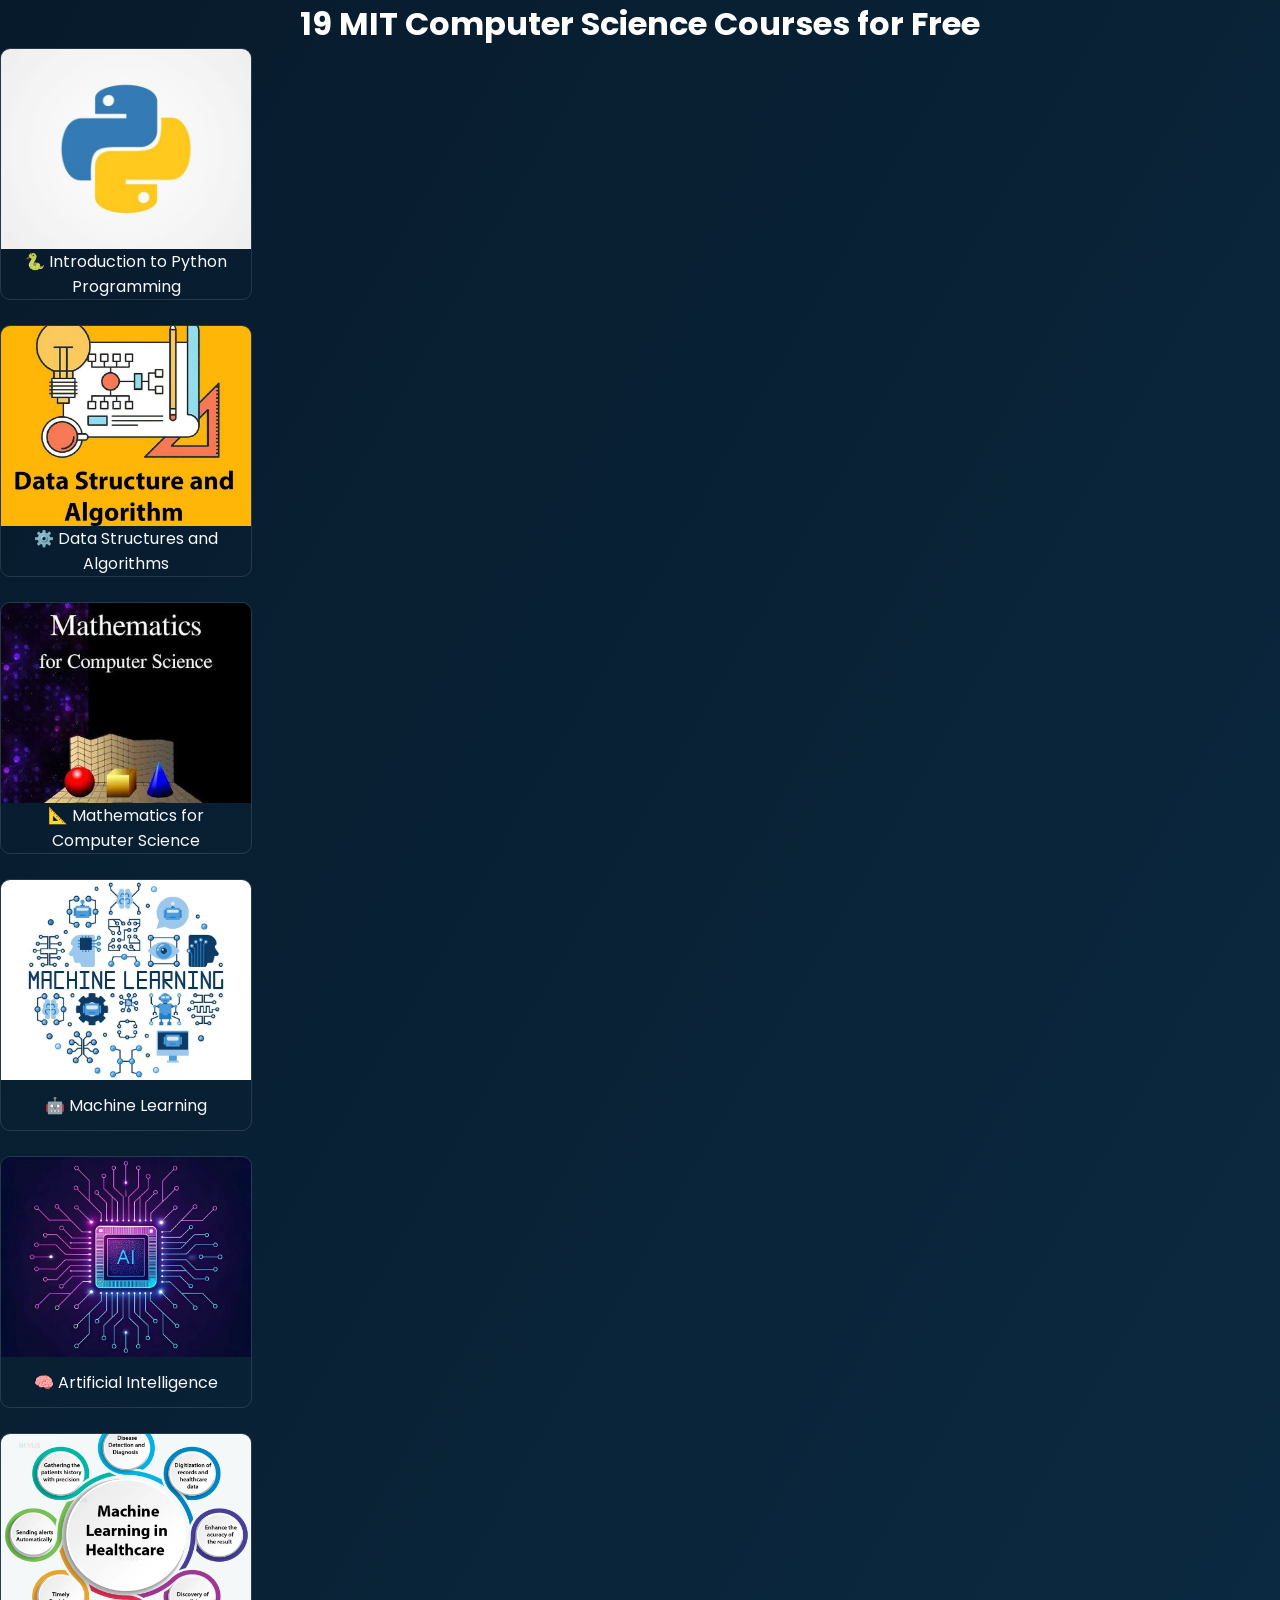
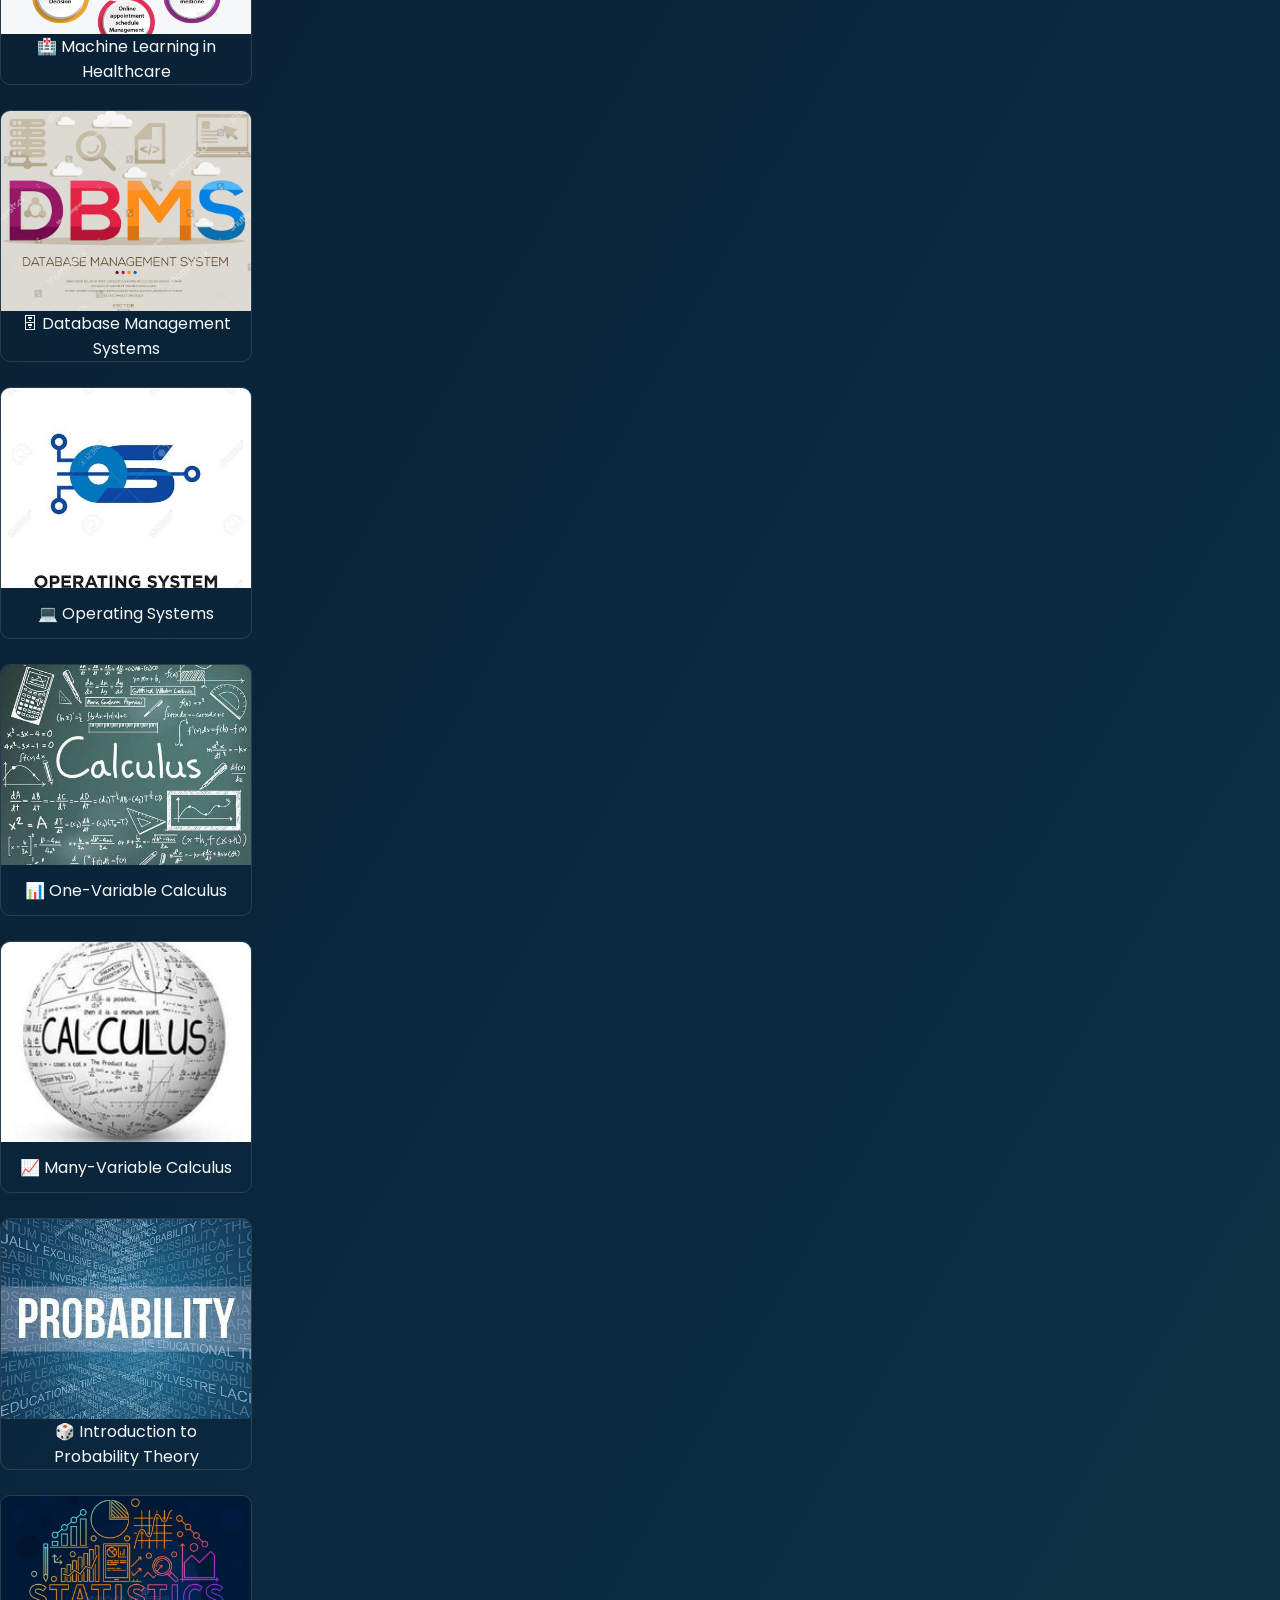
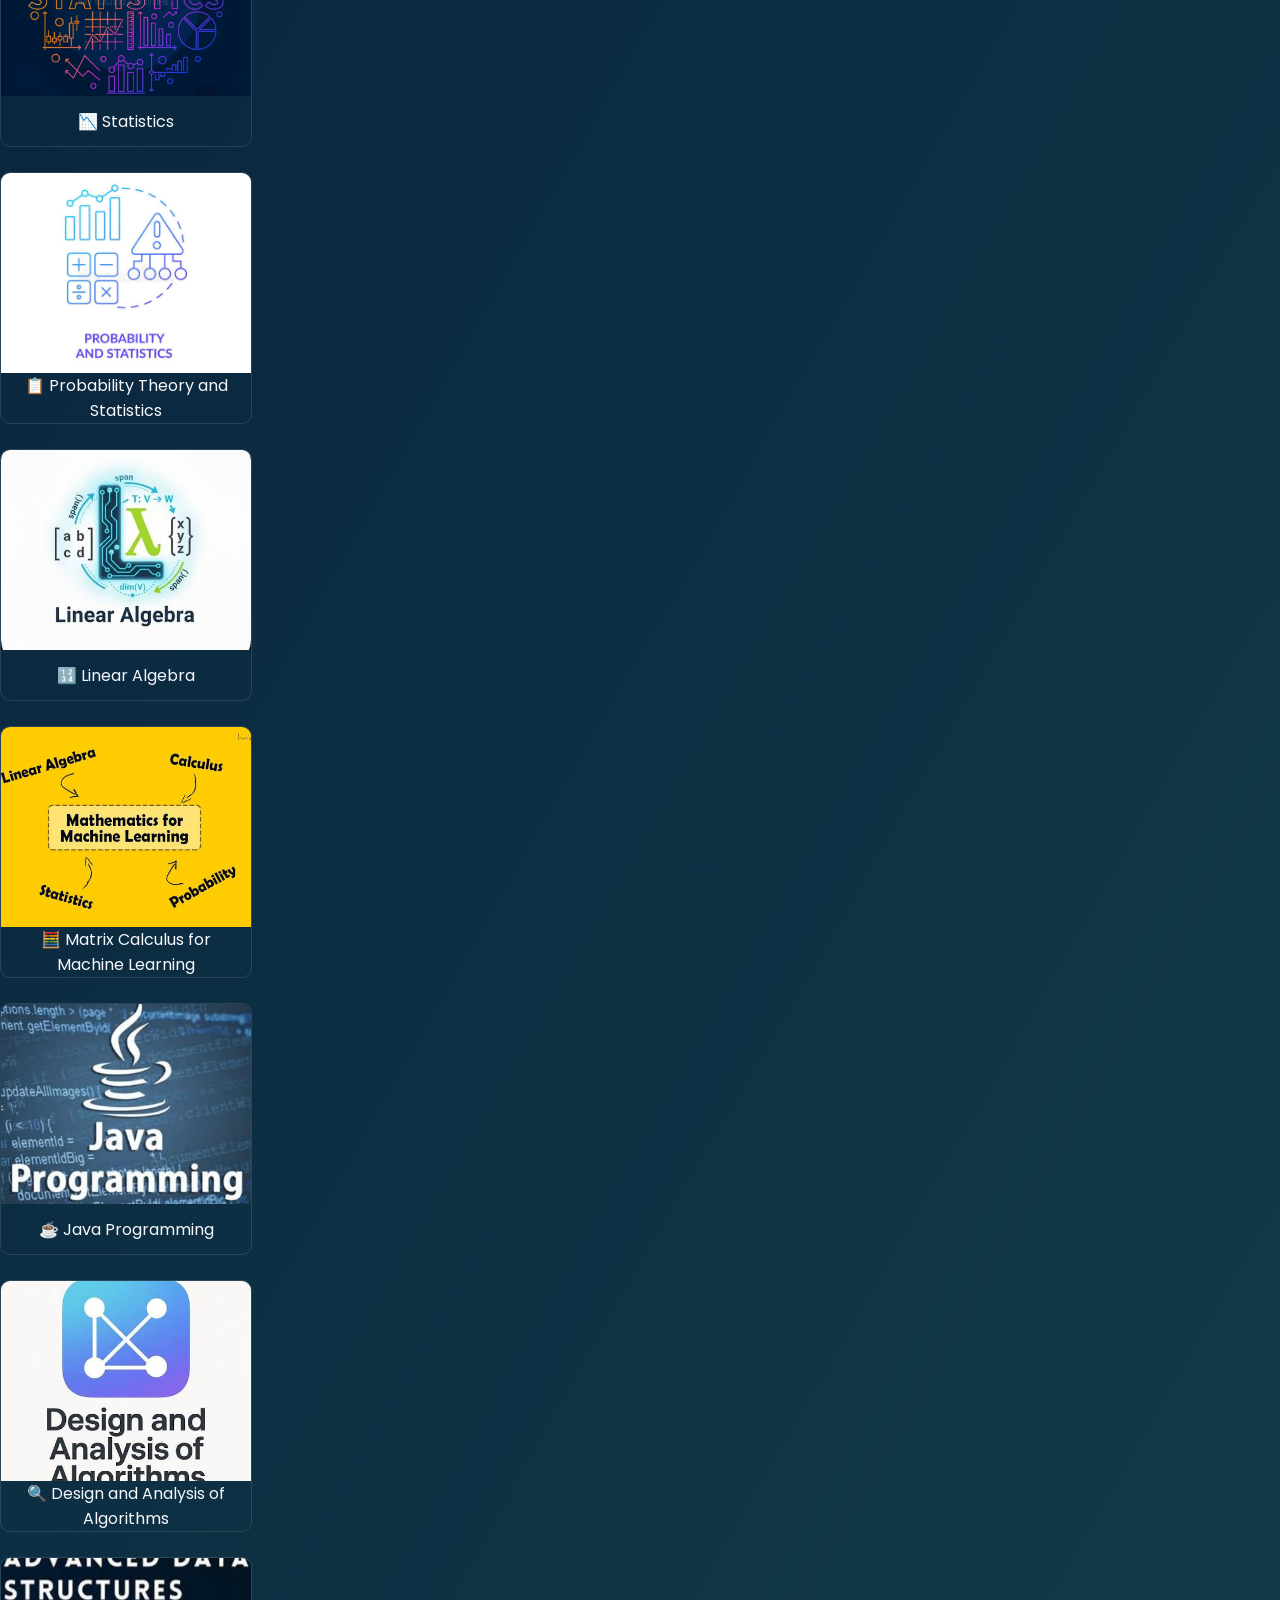
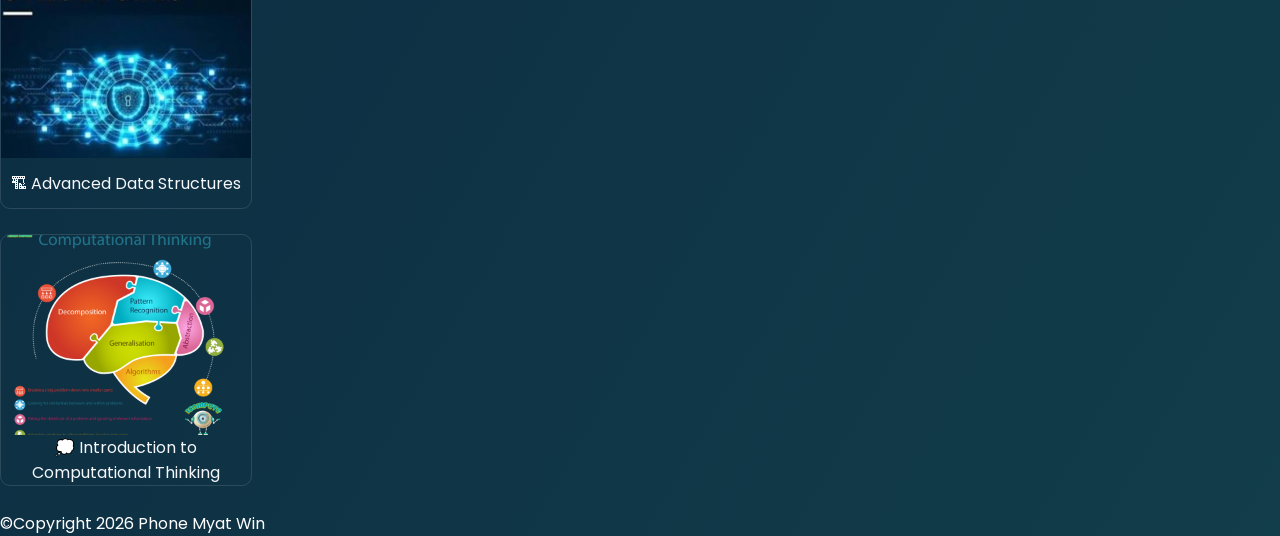
<file: Final Project/index.html>
<!DOCTYPE html>
<html lang="en">

<head>
    <meta charset="UTF-8">
    <meta name="viewport" content="width=device-width, initial-scale=1.0">
    <link rel="stylesheet" href="css/styles.css">
    <title>Final Project</title>
    <link rel="stylesheet" href="images/favicon.ico">
</head>

<body>
    <main>
        <h1>19 MIT Computer Science Courses for Free</h1>
        <ol class="list">
            <li id="item1">
                <div class="item1">
                    <a href="https://www.youtube.com/playlist?list=PLUl4u3cNGP62A-ynp6v6-LGBCzeH3VAQB" target="_blank">
                        <img src="images/1python.jpg" alt="🐍 Introduction to Python Programming">
                        <figcaption>🐍 Introduction to Python Programming</figcaption>
                    </a>
                </div>
            </li><br>
            <li id="item2">
                <div class="item2">
                    <a href="https://www.youtube.com/playlist?list=PLUl4u3cNGP63EdVPNLG3ToM6LaEUuStEY" target="_blank">
                        <img src="images/data_structure_and_algorithm.jpg" width="25%"
                            alt="⚙️ Data Structures and Algorithms">
                        <figcaption>⚙️ Data Structures and Algorithms</figcaption>
                    </a>
                </div>
            </li><br>
            <li id="item3">
                <div class="item3">
                    <a href="https://www.youtube.com/playlist?list=PLUl4u3cNGP61VNvICqk2HXJTonnKgAc9d" target="_blank">
                        <img src="images/mathematic_for_cs.jpg" width="25%" alt="📐 Mathematics for Computer Science">
                        <figcaption>📐 Mathematics for Computer Science</figcaption>
                    </a>
                </div>
            </li><br>
            <li id="item4">
                <div class="item4">
                    <a href="https://www.youtube.com/playlist?list=PLxC_ffO4q_rW0bqQB80_vcQB09HOA3ClV" target="_blank">
                        <img src="images/machine_learning.jpg" width="25%" alt="🤖 Machine Learning">
                        <figcaption>🤖 Machine Learning</figcaption>
                    </a>
                </div>
            </li><br>
            <li id="item5">
                <div class="item5">
                    <a href="https://www.youtube.com/playlist?list=PLUl4u3cNGP63gFHB6xb-kVBiQHYe_4hSi" target="_blank">
                        <img src="images/ai.jpg" width="25%" alt="🧠 Artificial Intelligence">
                        <figcaption>🧠 Artificial Intelligence</figcaption>
                    </a>
                </div>
            </li><br>
            <li id="item6">
                <div class="item6">
                    <a href="https://www.youtube.com/playlist?list=PLUl4u3cNGP60B0PQXVQyGNdCyCTDU1Q5j" target="_blank">
                        <img src="images/ml_in_healthcare.jpg" width="25%" alt="🏥 Machine Learning in Healthcare">
                        <figcaption>🏥 Machine Learning in Healthcare</figcaption>
                    </a>
                </div>
            </li><br>
            <li id="item7">
                <div class="item7">
                    <a href="https://www.youtube.com/playlist?list=PLfciLKR3SgqOxCy1TIXXyfTqKzX2enDjK" target="_blank">
                        <img src="images/database_management_system.jpg" width="25%"
                            alt="🗄 Database Management Systems">
                        <figcaption>🗄 Database Management Systems</figcaption>
                    </a>
                </div>
            </li><br>
            <li id="item8">
                <div class="item8">
                    <a href="https://www.youtube.com/playlist?list=PLTsf9UeqkReZHXWY9yJvTwLJWYYPcKEqK" target="_blank">
                        <img src="images/os.jpg" width="25%" alt="💻 Operating Systems">
                        <figcaption>💻 Operating Systems</figcaption>
                    </a>
                </div>
            </li><br>
            <li id="item9">
                <div class="item9">
                    <a href="https://www.youtube.com/playlist?list=PL590CCC2BC5AF3BC1" target="_blank">
                        <img src="images/one_variable_calculus.jpg" width="25%" alt="📊 One-Variable Calculus">
                        <figcaption>📊 One-Variable Calculus</figcaption>
                    </a>
                </div>
            </li><br>
            <li id="item10">
                <div class="item10">
                    <a href="https://www.youtube.com/playlist?list=PL4C4C8A7D06566F38" target="_blank">
                        <img src="images/many_variables_calculus.jpg" width="25%" alt="📈 Many-Variable Calculus">
                        <figcaption>📈 Many-Variable Calculus</figcaption>
                    </a>
                </div>
            </li><br>
            <li id="item11">
                <div class="item11">
                    <a href="https://www.youtube.com/playlist?list=PLUl4u3cNGP60hI9ATjSFgLZpbNJ7myAg6" target="_blank">
                        <img src="images/probability.jpg" width="25%" alt="🎲 Introduction to Probability Theory">
                        <figcaption>🎲 Introduction to Probability Theory</figcaption>
                    </a>
                </div>
            </li><br>
            <li id="item12">
                <div class="item12">
                    <a href="https://www.youtube.com/playlist?list=PLUl4u3cNGP60uVBMaoNERc6knT_MgPKS0" target="_blank">
                        <img src="images/statistic.jpg" width="25%" alt="📉 Statistics">
                        <figcaption>📉 Statistics</figcaption>
                    </a>
                </div>
            </li><br>
            <li id="item13">
                <div class="item13">
                    <a href="https://www.youtube.com/playlist?list=PLl8XY7QVSa4aUyZAtL2Hlf_mx3LaSix9B" target="_blank">
                        <img src="images/probability_and_statistic.jpg" width="25%"
                            alt="📋 Probability Theory and Statistics">
                        <figcaption>📋 Probability Theory and Statistics</figcaption>
                    </a>
                </div>
            </li><br>
            <li id="item14">
                <div class="item14">
                    <a href="https://www.youtube.com/playlist?list=PL221E2BBF13BECF6C" target="_blank">
                        <img src="images/linear_algebra.jpg" width="25%" alt="🔢 Linear Algebra">
                        <figcaption>🔢 Linear Algebra</figcaption>
                    </a>
                </div>
            </li><br>
            <li id="item15">
                <div class="item15">
                    <a href="https://www.youtube.com/playlist?list=PLUl4u3cNGP62EaLLH92E_VCN4izBKK6OE" target="_blank">
                        <img src="images/mathematics_for_ml.jpg" width="25%"
                            alt="🧮 Matrix Calculus for Machine Learning">
                        <figcaption>🧮 Matrix Calculus for Machine Learning</figcaption>
                    </a>
                </div>
            </li><br>
            <li id="item16">
                <div class="item16">
                    <a href="https://www.youtube.com/playlist?list=PL0065A2C3177ACC8A" target="_blank">
                        <img src="images/java.jpg" width="25%" alt="☕️ Java Programming">
                        <figcaption>☕️ Java Programming</figcaption>
                    </a>
                </div>
            </li><br>
            <li id="item17">
                <div class="item17">
                    <a href="https://www.youtube.com/playlist?list=PLUl4u3cNGP6317WaSNfmCvGym2ucw3oGp" target="_blank">
                        <img src="images/daa.jpg" width="25%" alt="🔍 Design and Analysis of Algorithms">
                        <figcaption>🔍 Design and Analysis of Algorithms</figcaption>
                    </a>
                </div>
            </li><br>
            <li id="item18">
                <div class="item18">
                    <a href="https://www.youtube.com/playlist?list=PLUl4u3cNGP61hsJNdULdudlRL493b-XZf" target="_blank">
                        <img src="images/ads.jpg" width="25%" alt="🏗 Advanced Data Structures">
                        <figcaption>🏗 Advanced Data Structures</figcaption>
                    </a>
                </div>
            </li><br>
            <li id="item19">
                <div class="item19">
                    <a href="https://www.youtube.com/playlist?list=PLP8iPy9hna6Q2Kr16aWPOKE0dz9OnsnIJ" target="_blank">
                        <img src="images/computational_thinking.png" width="25%"
                            alt="💭 Introduction to Computational Thinking">
                        <figcaption>💭 Introduction to Computational Thinking</figcaption>
                    </a>
                </div>
            </li>
        </ol>
        <br>
        <footer>
            &copy;Copyright 2026 Phone Myat Win
        </footer>
    </main>

</body>

</html>
</file>
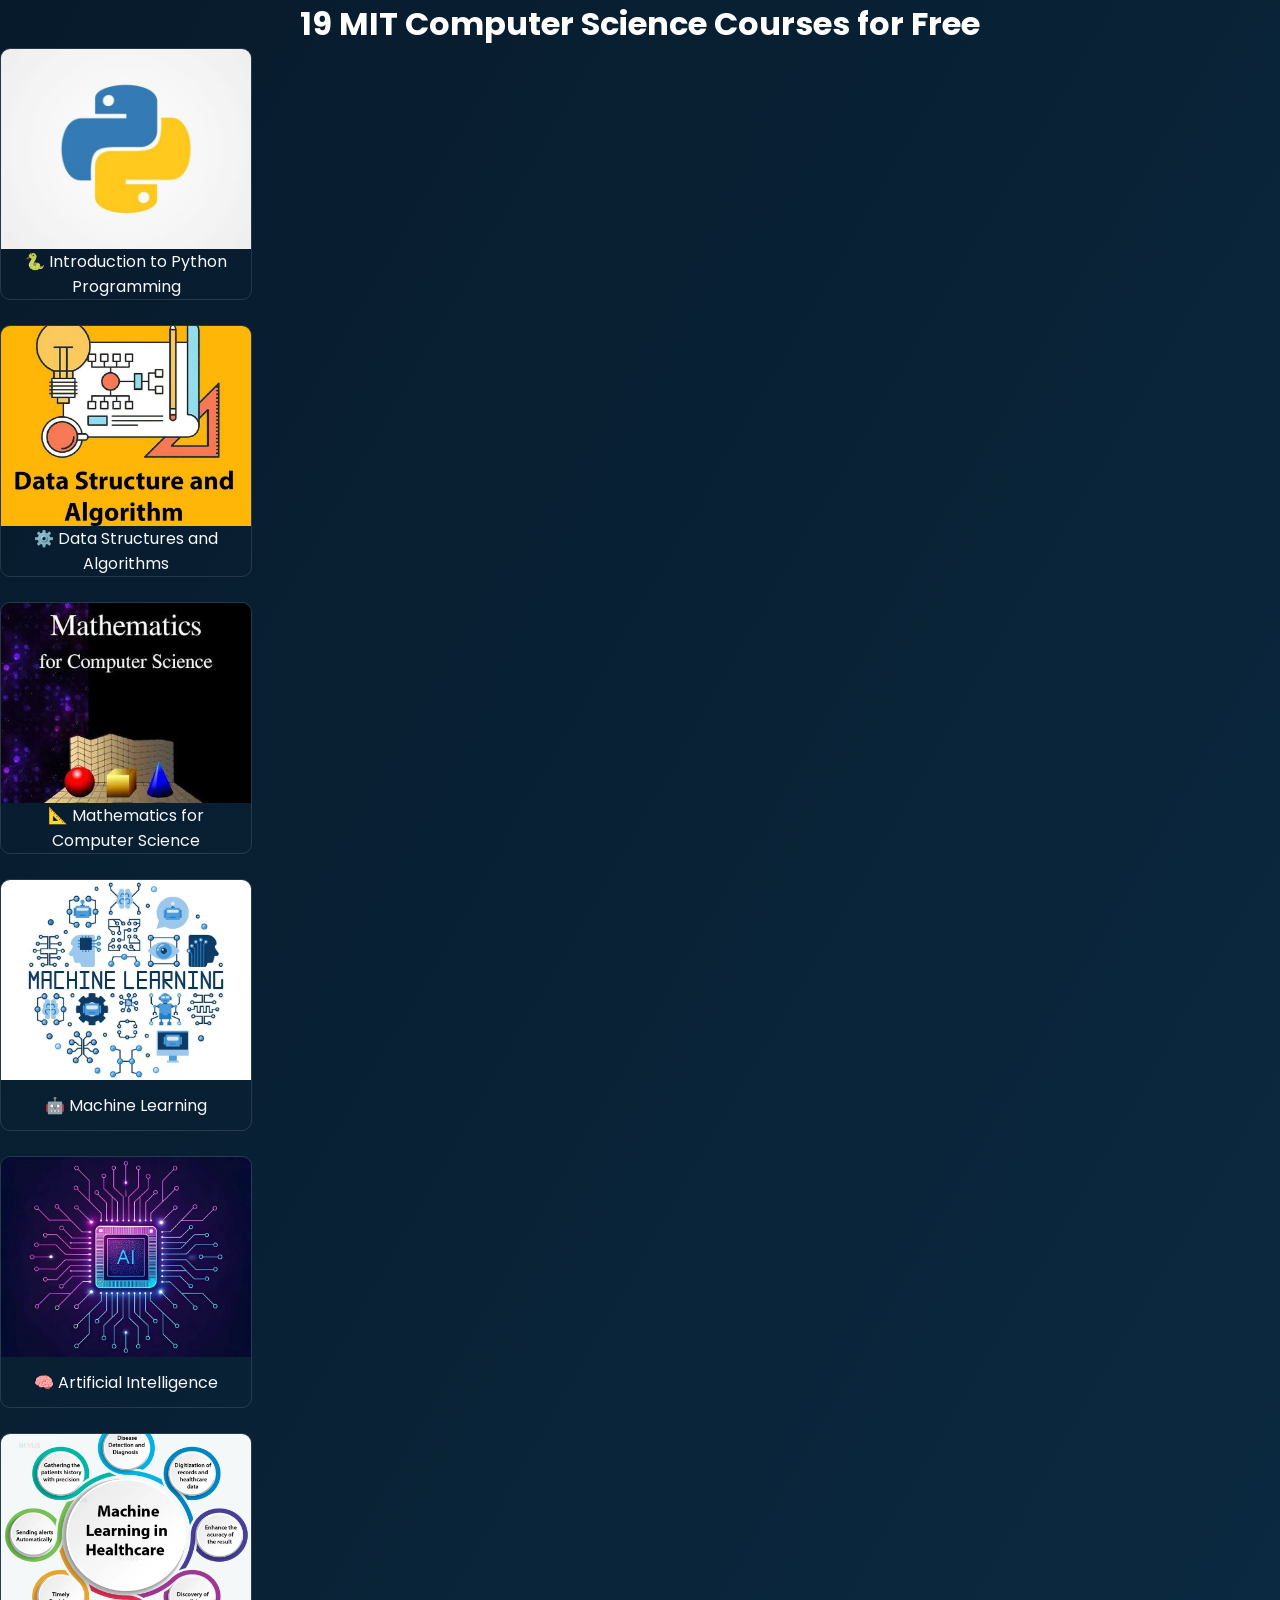
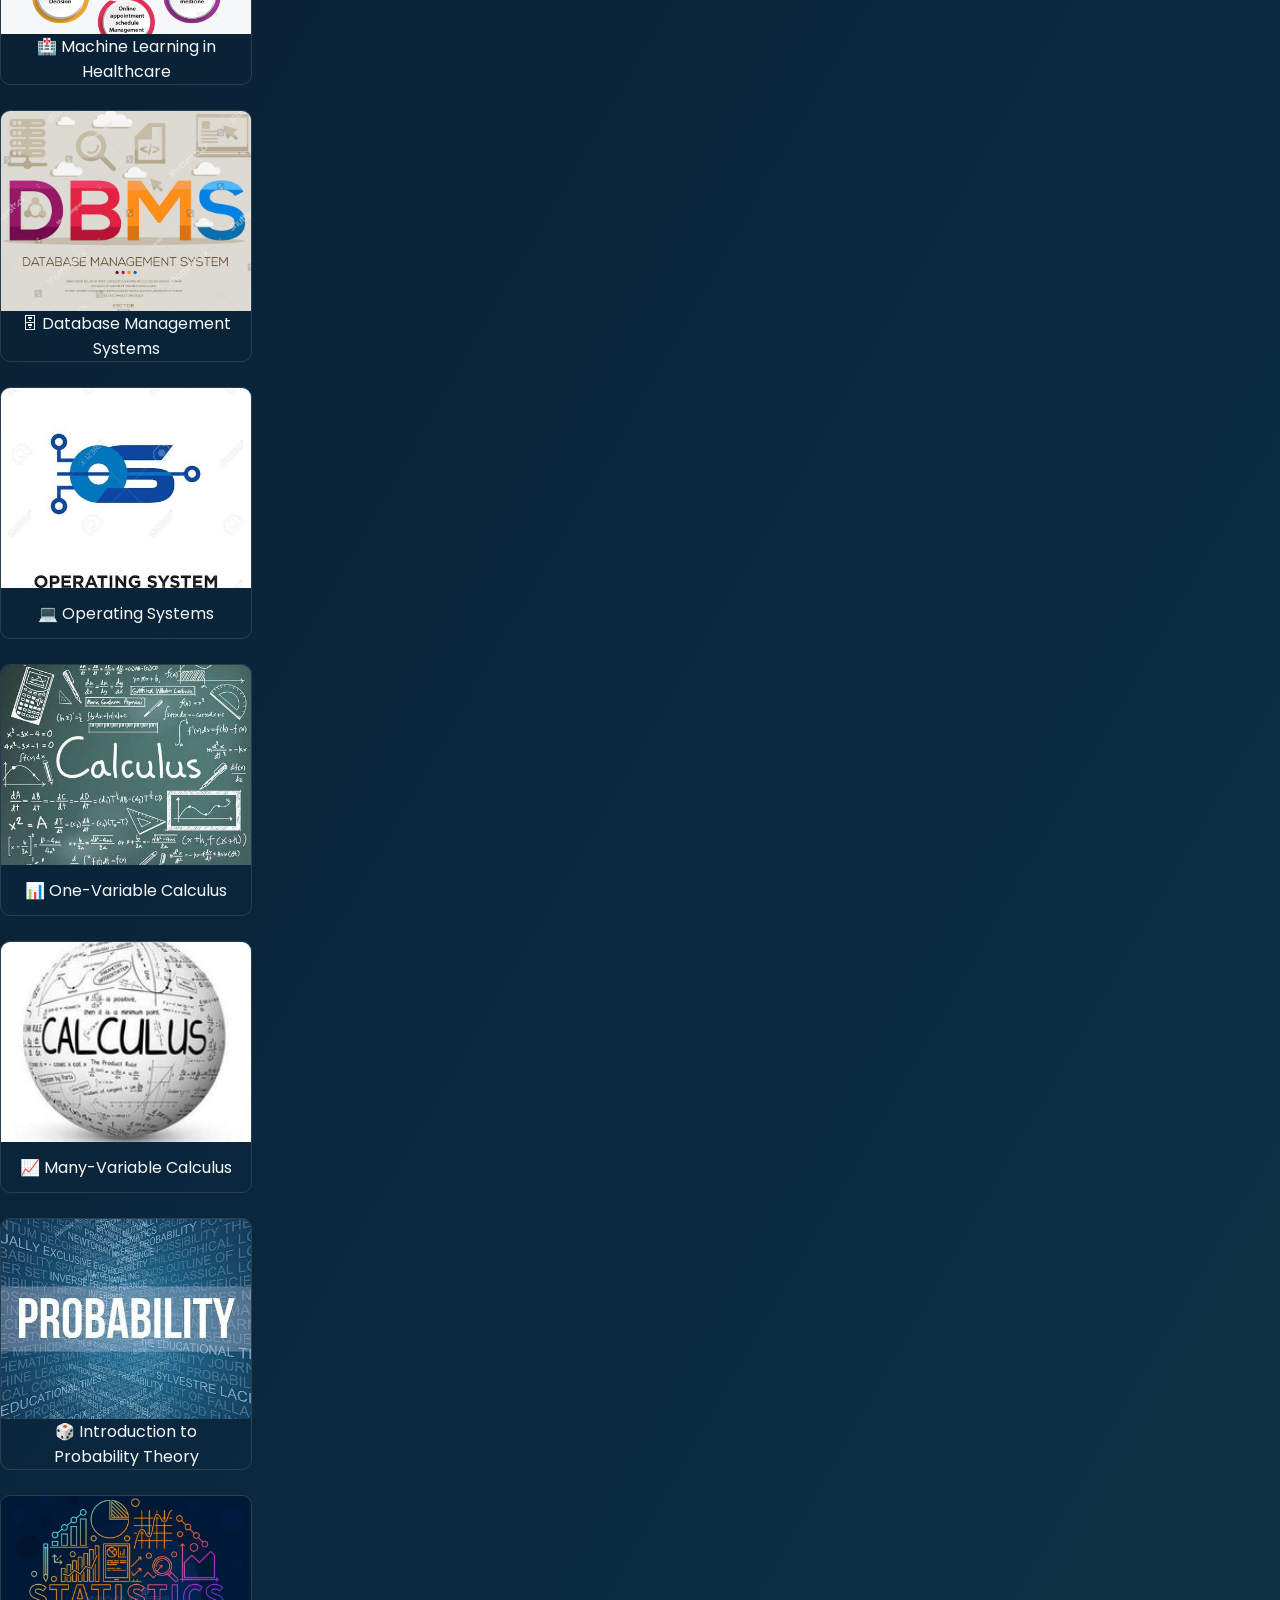
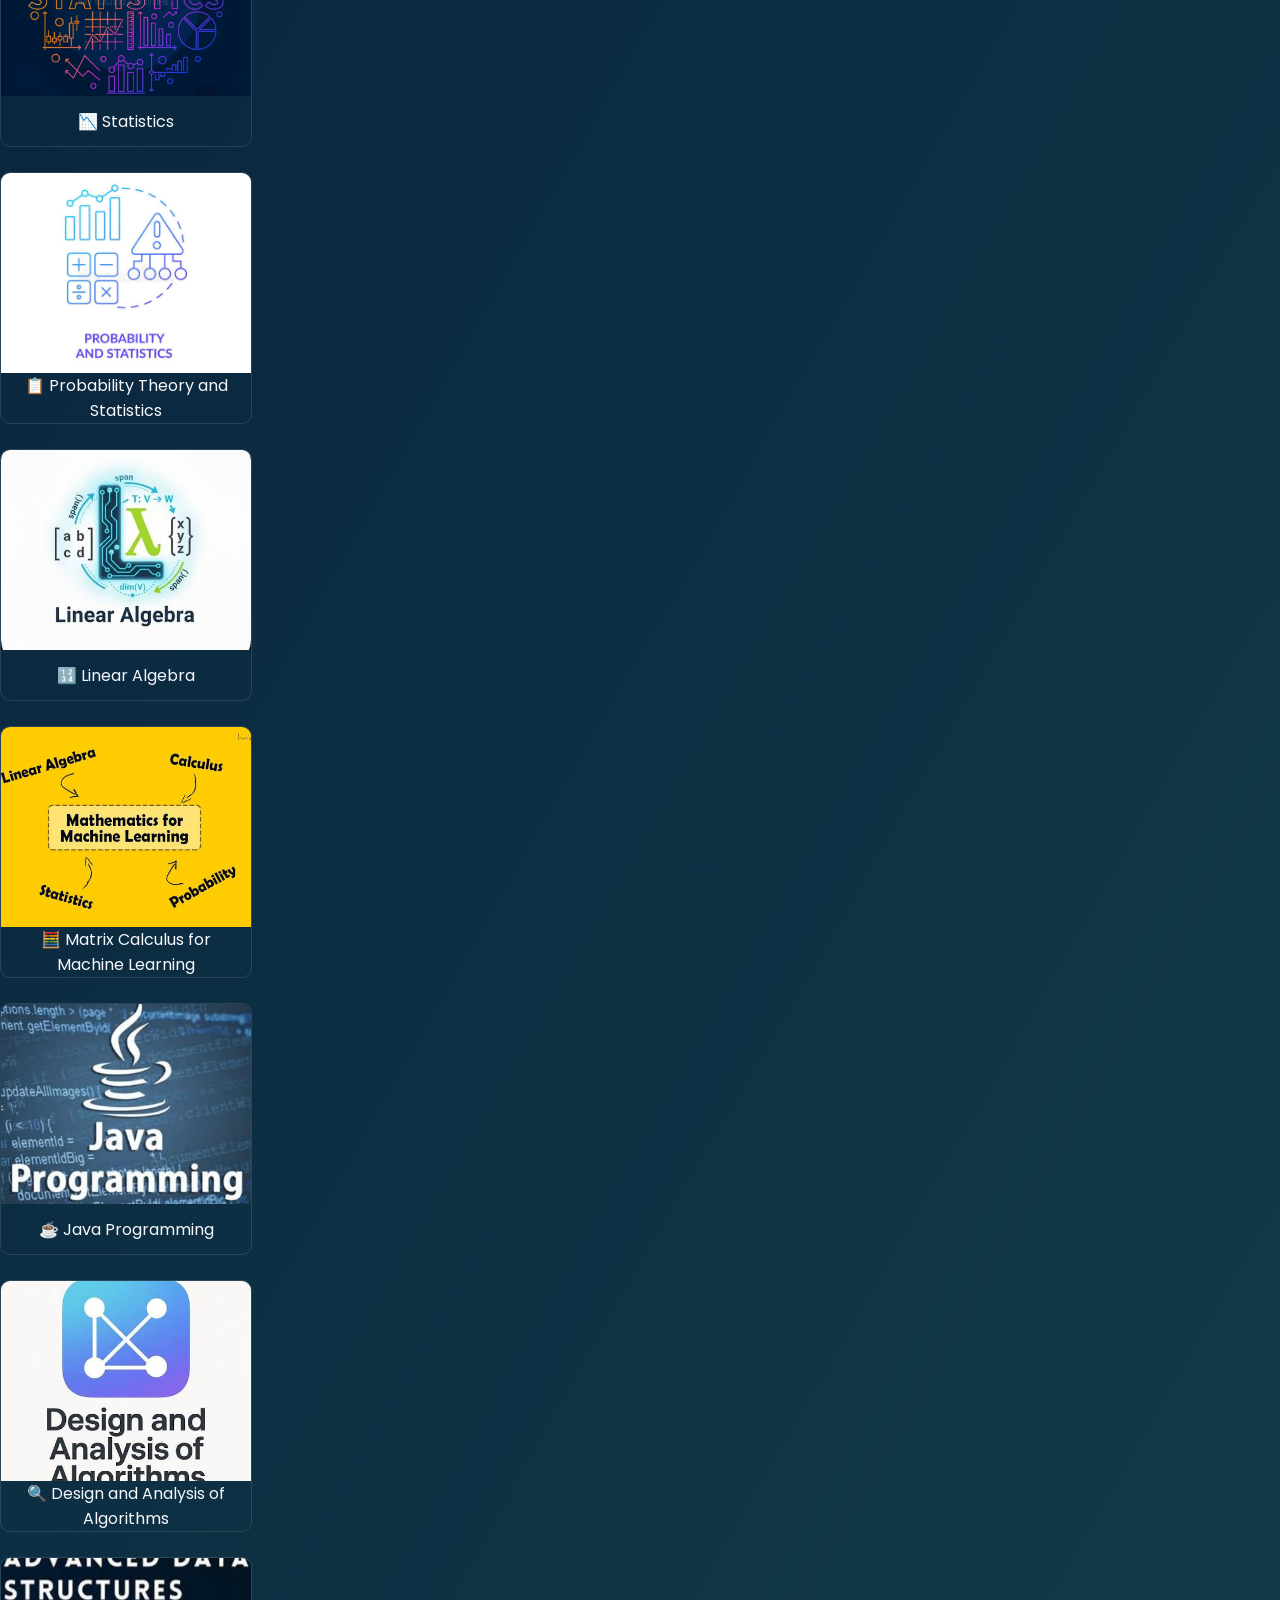
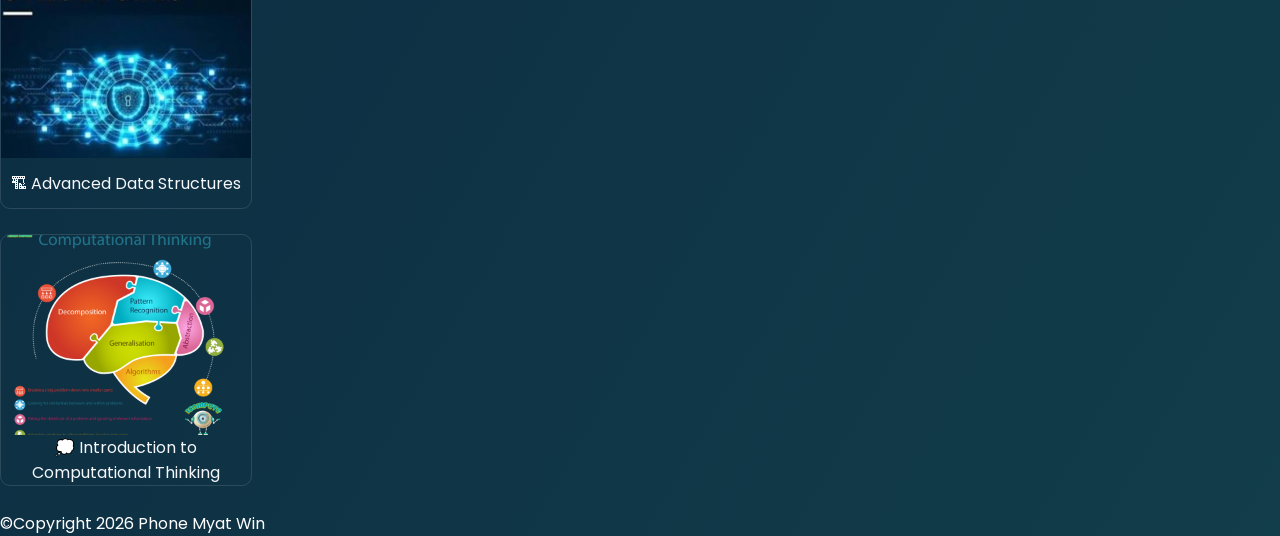
<file: Final Project/final__project.html>
<!DOCTYPE html>
<html lang="en">

<head>
    <meta charset="UTF-8">
    <meta name="viewport" content="width=device-width, initial-scale=1.0">
    <link rel="stylesheet" href="css/styles.css">
    <title>Final Project</title>
    <link rel="stylesheet" href="images/favicon.ico">
</head>

<body>
    <main>
        <h1>19 MIT Computer Science Courses for Free</h1>
        <ol class="list">
            <li id="item1">
                <div class="item1">
                    <a href="https://www.youtube.com/playlist?list=PLUl4u3cNGP62A-ynp6v6-LGBCzeH3VAQB" target="_blank">
                        <img src="images/1python.jpg" alt="🐍 Introduction to Python Programming">
                        <figcaption>🐍 Introduction to Python Programming</figcaption>
                    </a>
                </div>
            </li><br>
            <li id="item2">
                <div class="item2">
                    <a href="https://www.youtube.com/playlist?list=PLUl4u3cNGP63EdVPNLG3ToM6LaEUuStEY" target="_blank">
                        <img src="images/data_structure_and_algorithm.jpg" width="25%"
                            alt="⚙️ Data Structures and Algorithms">
                        <figcaption>⚙️ Data Structures and Algorithms</figcaption>
                    </a>
                </div>
            </li><br>
            <li id="item3">
                <div class="item3">
                    <a href="https://www.youtube.com/playlist?list=PLUl4u3cNGP61VNvICqk2HXJTonnKgAc9d" target="_blank">
                        <img src="images/mathematic_for_cs.jpg" width="25%" alt="📐 Mathematics for Computer Science">
                        <figcaption>📐 Mathematics for Computer Science</figcaption>
                    </a>
                </div>
            </li><br>
            <li id="item4">
                <div class="item4">
                    <a href="https://www.youtube.com/playlist?list=PLxC_ffO4q_rW0bqQB80_vcQB09HOA3ClV" target="_blank">
                        <img src="images/machine_learning.jpg" width="25%" alt="🤖 Machine Learning">
                        <figcaption>🤖 Machine Learning</figcaption>
                    </a>
                </div>
            </li><br>
            <li id="item5">
                <div class="item5">
                    <a href="https://www.youtube.com/playlist?list=PLUl4u3cNGP63gFHB6xb-kVBiQHYe_4hSi" target="_blank">
                        <img src="images/ai.jpg" width="25%" alt="🧠 Artificial Intelligence">
                        <figcaption>🧠 Artificial Intelligence</figcaption>
                    </a>
                </div>
            </li><br>
            <li id="item6">
                <div class="item6">
                    <a href="https://www.youtube.com/playlist?list=PLUl4u3cNGP60B0PQXVQyGNdCyCTDU1Q5j" target="_blank">
                        <img src="images/ml_in_healthcare.jpg" width="25%" alt="🏥 Machine Learning in Healthcare">
                        <figcaption>🏥 Machine Learning in Healthcare</figcaption>
                    </a>
                </div>
            </li><br>
            <li id="item7">
                <div class="item7">
                    <a href="https://www.youtube.com/playlist?list=PLfciLKR3SgqOxCy1TIXXyfTqKzX2enDjK" target="_blank">
                        <img src="images/database_management_system.jpg" width="25%"
                            alt="🗄 Database Management Systems">
                        <figcaption>🗄 Database Management Systems</figcaption>
                    </a>
                </div>
            </li><br>
            <li id="item8">
                <div class="item8">
                    <a href="https://www.youtube.com/playlist?list=PLTsf9UeqkReZHXWY9yJvTwLJWYYPcKEqK" target="_blank">
                        <img src="images/os.jpg" width="25%" alt="💻 Operating Systems">
                        <figcaption>💻 Operating Systems</figcaption>
                    </a>
                </div>
            </li><br>
            <li id="item9">
                <div class="item9">
                    <a href="https://www.youtube.com/playlist?list=PL590CCC2BC5AF3BC1" target="_blank">
                        <img src="images/one_variable_calculus.jpg" width="25%" alt="📊 One-Variable Calculus">
                        <figcaption>📊 One-Variable Calculus</figcaption>
                    </a>
                </div>
            </li><br>
            <li id="item10">
                <div class="item10">
                    <a href="https://www.youtube.com/playlist?list=PL4C4C8A7D06566F38" target="_blank">
                        <img src="images/many_variables_calculus.jpg" width="25%" alt="📈 Many-Variable Calculus">
                        <figcaption>📈 Many-Variable Calculus</figcaption>
                    </a>
                </div>
            </li><br>
            <li id="item11">
                <div class="item11">
                    <a href="https://www.youtube.com/playlist?list=PLUl4u3cNGP60hI9ATjSFgLZpbNJ7myAg6" target="_blank">
                        <img src="images/probability.jpg" width="25%" alt="🎲 Introduction to Probability Theory">
                        <figcaption>🎲 Introduction to Probability Theory</figcaption>
                    </a>
                </div>
            </li><br>
            <li id="item12">
                <div class="item12">
                    <a href="https://www.youtube.com/playlist?list=PLUl4u3cNGP60uVBMaoNERc6knT_MgPKS0" target="_blank">
                        <img src="images/statistic.jpg" width="25%" alt="📉 Statistics">
                        <figcaption>📉 Statistics</figcaption>
                    </a>
                </div>
            </li><br>
            <li id="item13">
                <div class="item13">
                    <a href="https://www.youtube.com/playlist?list=PLl8XY7QVSa4aUyZAtL2Hlf_mx3LaSix9B" target="_blank">
                        <img src="images/probability_and_statistic.jpg" width="25%"
                            alt="📋 Probability Theory and Statistics">
                        <figcaption>📋 Probability Theory and Statistics</figcaption>
                    </a>
                </div>
            </li><br>
            <li id="item14">
                <div class="item14">
                    <a href="https://www.youtube.com/playlist?list=PL221E2BBF13BECF6C" target="_blank">
                        <img src="images/linear_algebra.jpg" width="25%" alt="🔢 Linear Algebra">
                        <figcaption>🔢 Linear Algebra</figcaption>
                    </a>
                </div>
            </li><br>
            <li id="item15">
                <div class="item15">
                    <a href="https://www.youtube.com/playlist?list=PLUl4u3cNGP62EaLLH92E_VCN4izBKK6OE" target="_blank">
                        <img src="images/mathematics_for_ml.jpg" width="25%"
                            alt="🧮 Matrix Calculus for Machine Learning">
                        <figcaption>🧮 Matrix Calculus for Machine Learning</figcaption>
                    </a>
                </div>
            </li><br>
            <li id="item16">
                <div class="item16">
                    <a href="https://www.youtube.com/playlist?list=PL0065A2C3177ACC8A" target="_blank">
                        <img src="images/java.jpg" width="25%" alt="☕️ Java Programming">
                        <figcaption>☕️ Java Programming</figcaption>
                    </a>
                </div>
            </li><br>
            <li id="item17">
                <div class="item17">
                    <a href="https://www.youtube.com/playlist?list=PLUl4u3cNGP6317WaSNfmCvGym2ucw3oGp" target="_blank">
                        <img src="images/daa.jpg" width="25%" alt="🔍 Design and Analysis of Algorithms">
                        <figcaption>🔍 Design and Analysis of Algorithms</figcaption>
                    </a>
                </div>
            </li><br>
            <li id="item18">
                <div class="item18">
                    <a href="https://www.youtube.com/playlist?list=PLUl4u3cNGP61hsJNdULdudlRL493b-XZf" target="_blank">
                        <img src="images/ads.jpg" width="25%" alt="🏗 Advanced Data Structures">
                        <figcaption>🏗 Advanced Data Structures</figcaption>
                    </a>
                </div>
            </li><br>
            <li id="item19">
                <div class="item19">
                    <a href="https://www.youtube.com/playlist?list=PLP8iPy9hna6Q2Kr16aWPOKE0dz9OnsnIJ" target="_blank">
                        <img src="images/computational_thinking.png" width="25%"
                            alt="💭 Introduction to Computational Thinking">
                        <figcaption>💭 Introduction to Computational Thinking</figcaption>
                    </a>
                </div>
            </li>
        </ol>
        <br>
        <footer>
            &copy;Copyright 2026 Phone Myat Win
        </footer>
    </main>

</body>

</html>
</file>
<file: Final Project/css/styles.css>
@import url('https://fonts.googleapis.com/css2?family=Poppins:ital,wght@0,100;0,200;0,300;0,400;0,500;0,600;0,700;0,800;0,900;1,100;1,200;1,300;1,400;1,500;1,600;1,700;1,800;1,900&display=swap');

* {
    margin: 0;
    padding: 0;
    font-family: "Poppins", sans-serif;
    color: #FFFFFF;
}

main {
    background: linear-gradient(120deg,
        #071A2B 0%,
        #0B2940 50%,
        #123D4A 100%);
}

h1 {
    text-align: center;
}


#item1{
    list-style: none;
}

.item1 {
    width: 250px;
    aspect-ratio: 1 / 1;
    border: 1px solid rgba(255, 255, 255, 0.12);
    border-radius: 10px;
    overflow: hidden;
    transition: 0.2s ease;
}

.item1:hover{
    transform: scale(1.05);
}

.item1 a {
    text-decoration: none;
    display: flex;
    flex-direction: column;
    height: 100%;
}

.item1 img {
    width: 100%;
    height:80%;
    object-fit: cover;
    display: block;
}

.item1 figcaption {
    height: 20%;
    display: flex;
    align-items: center;
    justify-content: center;
    padding: 0 10px;
    color: #F5F7FA;
    text-align: center;
}

#item2{
    list-style: none;
}

.item2 {
    width: 250px;
    aspect-ratio: 1 / 1;
    border: 1px solid rgba(255, 255, 255, 0.12);
    border-radius: 10px;
    overflow: hidden;
    transition: 0.2s ease;
}

.item2:hover{
    transform: scale(1.05);
}

.item2 a {
    text-decoration: none;
    display: flex;
    flex-direction: column;
    height: 100%;
}

.item2 img {
    width: 100%;
    height:80%;
    object-fit: cover;
    display: block;
}

.item2 figcaption {
    height: 20%;
    display: flex;
    align-items: center;
    justify-content: center;
    padding: 0 10px;
    color: #F5F7FA;
    text-align: center;
}

#item3{
    list-style: none;
}

.item3 {
    width: 250px;
    aspect-ratio: 1 / 1;
    border: 1px solid rgba(255, 255, 255, 0.12);
    border-radius: 10px;
    overflow: hidden;
    transition: 0.2s ease;
}

.item3:hover{
    transform: scale(1.05);
}

.item3 a {
    text-decoration: none;
    display: flex;
    flex-direction: column;
    height: 100%;
}

.item3 img {
    width: 100%;
    height:80%;
    object-fit: cover;
    display: block;
}

.item3 figcaption {
    height: 20%;
    display: flex;
    align-items: center;
    justify-content: center;
    padding: 0 10px;
    color: #F5F7FA;
    text-align: center;
}

#item4{
    list-style: none;
}

.item4 {
    width: 250px;
    aspect-ratio: 1 / 1;
    border: 1px solid rgba(255, 255, 255, 0.12);
    border-radius: 10px;
    overflow: hidden;
    transition: 0.2s ease;
}

.item4:hover{
    transform: scale(1.05);
}

.item4 a {
    text-decoration: none;
    display: flex;
    flex-direction: column;
    height: 100%;
}

.item4 img {
    width: 100%;
    height:80%;
    object-fit: cover;
    display: block;
}

.item4 figcaption {
    height: 20%;
    display: flex;
    align-items: center;
    justify-content: center;
    padding: 0 10px;
    color: #F5F7FA;
    text-align: center;
}

#item5{
    list-style: none;
}

.item5 {
    width: 250px;
    aspect-ratio: 1 / 1;
    border: 1px solid rgba(255, 255, 255, 0.12);
    border-radius: 10px;
    overflow: hidden;
    transition: 0.2s ease;
}

.item5:hover{
    transform: scale(1.05);
}

.item5 a {
    text-decoration: none;
    display: flex;
    flex-direction: column;
    height: 100%;
}

.item5 img {
    width: 100%;
    height:80%;
    object-fit: cover;
    display: block;
}

.item5 figcaption {
    height: 20%;
    display: flex;
    align-items: center;
    justify-content: center;
    padding: 0 10px;
    color: #F5F7FA;
    text-align: center;
}

#item6{
    list-style: none;
}

.item6 {
    width: 250px;
    aspect-ratio: 1 / 1;
    border: 1px solid rgba(255, 255, 255, 0.12);
    border-radius: 10px;
    overflow: hidden;
    transition: 0.2s ease;
}

.item6:hover{
    transform: scale(1.05);
}

.item6 a {
    text-decoration: none;
    display: flex;
    flex-direction: column;
    height: 100%;
}

.item6 img {
    width: 100%;
    height:80%;
    object-fit: cover;
    display: block;
}

.item6 figcaption {
    height: 20%;
    display: flex;
    align-items: center;
    justify-content: center;
    padding: 0 10px;
    color: #F5F7FA;
    text-align: center;
}

#item7{
    list-style: none;
}

.item7 {
    width: 250px;
    aspect-ratio: 1 / 1;
    border: 1px solid rgba(255, 255, 255, 0.12);
    border-radius: 10px;
    overflow: hidden;
    transition: 0.2s ease;
}

.item7:hover{
    transform: scale(1.05);
}

.item7 a {
    text-decoration: none;
    display: flex;
    flex-direction: column;
    height: 100%;
}

.item7 img {
    width: 100%;
    height:80%;
    object-fit: cover;
    display: block;
}

.item7 figcaption {
    height: 20%;
    display: flex;
    align-items: center;
    justify-content: center;
    padding: 0 10px;
    color: #F5F7FA;
    text-align: center;
}

#item8{
    list-style: none;
}

.item8 {
    width: 250px;
    aspect-ratio: 1 / 1;
    border: 1px solid rgba(255, 255, 255, 0.12);
    border-radius: 10px;
    overflow: hidden;
    transition: 0.2s ease;
}

.item8:hover{
    transform: scale(1.05);
}

.item8 a {
    text-decoration: none;
    display: flex;
    flex-direction: column;
    height: 100%;
}

.item8 img {
    width: 100%;
    height:80%;
    object-fit: cover;
    display: block;
}

.item8 figcaption {
    height: 20%;
    display: flex;
    align-items: center;
    justify-content: center;
    padding: 0 10px;
    color: #F5F7FA;
    text-align: center;
}

#item9{
    list-style: none;
}

.item9 {
    width: 250px;
    aspect-ratio: 1 / 1;
    border: 1px solid rgba(255, 255, 255, 0.12);
    border-radius: 10px;
    overflow: hidden;
    transition: 0.2s ease;
}

.item9:hover{
    transform: scale(1.05);
}

.item9 a {
    text-decoration: none;
    display: flex;
    flex-direction: column;
    height: 100%;
}

.item9 img {
    width: 100%;
    height:80%;
    object-fit: cover;
    display: block;
}

.item9 figcaption {
    height: 20%;
    display: flex;
    align-items: center;
    justify-content: center;
    padding: 0 10px;
    color: #F5F7FA;
    text-align: center;
}

#item10{
    list-style: none;
}

.item10 {
    width: 250px;
    aspect-ratio: 1 / 1;
    border: 1px solid rgba(255, 255, 255, 0.12);
    border-radius: 10px;
    overflow: hidden;
    transition: 0.2s ease;
}

.item10:hover{
    transform: scale(1.05);
    background-color: #123D4A;
}

.item10 a {
    text-decoration: none;
    display: flex;
    flex-direction: column;
    height: 100%;
}

.item10 img {
    width: 100%;
    height:80%;
    object-fit: cover;
    display: block;
}

.item10 figcaption {
    height: 20%;
    display: flex;
    align-items: center;
    justify-content: center;
    padding: 0 10px;
    color: #F5F7FA;
    text-align: center;
}

#item11{
    list-style: none;
}

.item11 {
    width: 250px;
    aspect-ratio: 1 / 1;
    border: 1px solid rgba(255, 255, 255, 0.12);
    border-radius: 10px;
    overflow: hidden;
    transition: 0.2s ease;
}

.item11:hover{
    transform: scale(1.05);
    background-color: #123D4A;
}

.item11 a {
    text-decoration: none;
    display: flex;
    flex-direction: column;
    height: 100%;
}

.item11 img {
    width: 100%;
    height:80%;
    object-fit: cover;
    display: block;
}

.item11 figcaption {
    height: 20%;
    display: flex;
    align-items: center;
    justify-content: center;
    padding: 0 10px;
    color: #F5F7FA;
    text-align: center;
}

#item12{
    list-style: none;
}

.item12 {
    width: 250px;
    aspect-ratio: 1 / 1;
    border: 1px solid rgba(255, 255, 255, 0.12);
    border-radius: 10px;
    overflow: hidden;
    transition: 0.2s ease;
}

.item12:hover{
    transform: scale(1.05);
    background-color: #123D4A;
}

.item12 a {
    text-decoration: none;
    display: flex;
    flex-direction: column;
    height: 100%;
}

.item12 img {
    width: 100%;
    height:80%;
    object-fit: cover;
    display: block;
}

.item12 figcaption {
    height: 20%;
    display: flex;
    align-items: center;
    justify-content: center;
    padding: 0 10px;
    color: #F5F7FA;
    text-align: center;
}

#item13{
    list-style: none;
}

.item13 {
    width: 250px;
    aspect-ratio: 1 / 1;
    border: 1px solid rgba(255, 255, 255, 0.12);
    border-radius: 10px;
    overflow: hidden;
    transition: 0.2s ease;
}

.item13:hover{
    transform: scale(1.05);
    background-color: #123D4A;
}

.item13 a {
    text-decoration: none;
    display: flex;
    flex-direction: column;
    height: 100%;
}

.item13 img {
    width: 100%;
    height:80%;
    object-fit: cover;
    display: block;
}

.item13 figcaption {
    height: 20%;
    display: flex;
    align-items: center;
    justify-content: center;
    padding: 0 10px;
    color: #F5F7FA;
    text-align: center;
}

#item14{
    list-style: none;
}

.item14 {
    width: 250px;
    aspect-ratio: 1 / 1;
    border: 1px solid rgba(255, 255, 255, 0.12);
    border-radius: 10px;
    overflow: hidden;
    transition: 0.2s ease;
}

.item14:hover{
    transform: scale(1.05);
    background-color: #123D4A;
}

.item14 a {
    text-decoration: none;
    display: flex;
    flex-direction: column;
    height: 100%;
}

.item14 img {
    width: 100%;
    height:80%;
    object-fit: cover;
    display: block;
}

.item14 figcaption {
    height: 20%;
    display: flex;
    align-items: center;
    justify-content: center;
    padding: 0 10px;
    color: #F5F7FA;
    text-align: center;
}

#item15{
    list-style: none;
}

.item15 {
    width: 250px;
    aspect-ratio: 1 / 1;
    border: 1px solid rgba(255, 255, 255, 0.12);
    border-radius: 10px;
    overflow: hidden;
    transition: 0.2s ease;
}

.item15:hover{
    transform: scale(1.05);
    background-color: #123D4A;
}

.item15 a {
    text-decoration: none;
    display: flex;
    flex-direction: column;
    height: 100%;
}

.item15 img {
    width: 100%;
    height:80%;
    object-fit: cover;
    display: block;
}

.item15 figcaption {
    height: 20%;
    display: flex;
    align-items: center;
    justify-content: center;
    padding: 0 10px;
    color: #F5F7FA;
    text-align: center;
}

#item16{
    list-style: none;
}

.item16 {
    width: 250px;
    aspect-ratio: 1 / 1;
    border: 1px solid rgba(255, 255, 255, 0.12);
    border-radius: 10px;
    overflow: hidden;
    transition: 0.2s ease;
}

.item16:hover{
    transform: scale(1.05);
    background-color: #123D4A;
}

.item16 a {
    text-decoration: none;
    display: flex;
    flex-direction: column;
    height: 100%;
}

.item16 img {
    width: 100%;
    height:80%;
    object-fit: cover;
    display: block;
}

.item16 figcaption {
    height: 20%;
    display: flex;
    align-items: center;
    justify-content: center;
    padding: 0 10px;
    color: #F5F7FA;
    text-align: center;
}

#item17{
    list-style: none;
}

.item17 {
    width: 250px;
    aspect-ratio: 1 / 1;
    border: 1px solid rgba(255, 255, 255, 0.12);
    border-radius: 10px;
    overflow: hidden;
    transition: 0.2s ease;
}

.item17:hover{
    transform: scale(1.05);
    background-color: #123D4A;
}

.item17 a {
    text-decoration: none;
    display: flex;
    flex-direction: column;
    height: 100%;
}

.item17 img {
    width: 100%;
    height:80%;
    object-fit: cover;
    display: block;
}

.item17 figcaption {
    height: 20%;
    display: flex;
    align-items: center;
    justify-content: center;
    padding: 0 10px;
    color: #F5F7FA;
    text-align: center;
}

#item18{
    list-style: none;
}

.item18 {
    width: 250px;
    aspect-ratio: 1 / 1;
    border: 1px solid rgba(255, 255, 255, 0.12);
    border-radius: 10px;
    overflow: hidden;
    transition: 0.2s ease;
}

.item18:hover{
    transform: scale(1.05);
    background-color: #123D4A;
}

.item18 a {
    text-decoration: none;
    display: flex;
    flex-direction: column;
    height: 100%;
}

.item18 img {
    width: 100%;
    height:80%;
    object-fit: cover;
    display: block;
}

.item18 figcaption {
    height: 20%;
    display: flex;
    align-items: center;
    justify-content: center;
    padding: 0 10px;
    color: #F5F7FA;
    text-align: center;
}

#item19{
    list-style: none;
}

.item19 {
    width: 250px;
    aspect-ratio: 1 / 1;
    border: 1px solid rgba(255, 255, 255, 0.12);
    border-radius: 10px;
    overflow: hidden;
    transition: 0.2s ease;
}

.item19:hover{
    transform: scale(1.05);
    background-color: #123D4A;
}

.item19 a {
    text-decoration: none;
    display: flex;
    flex-direction: column;
    height: 100%;
}

.item19 img {
    width: 100%;
    height:80%;
    object-fit: cover;
    display: block;
}

.item19 figcaption {
    height: 20%;
    display: flex;
    align-items: center;
    justify-content: center;
    padding: 0 10px;
    color: #F5F7FA;
    text-align: center;
}
</file>
